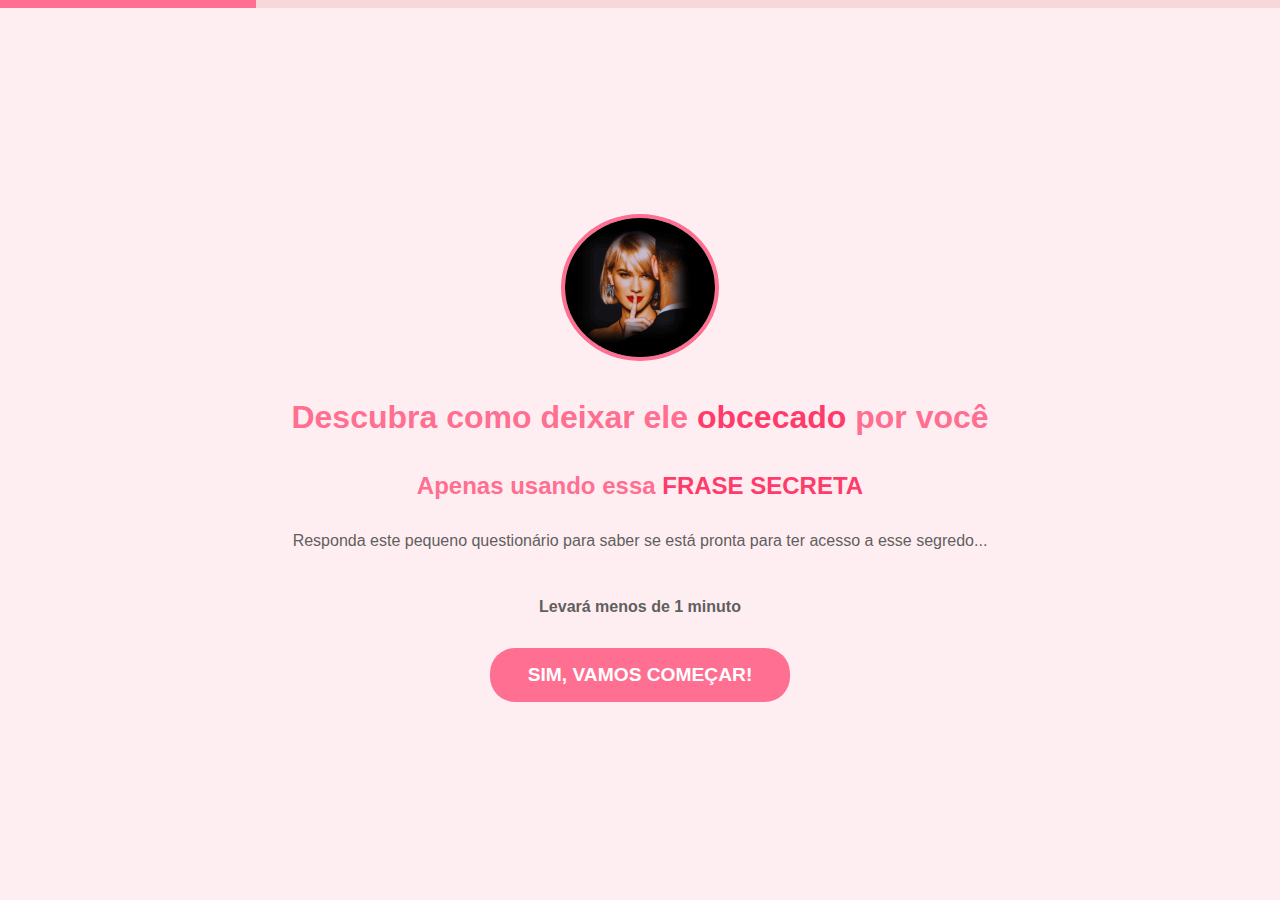
<file: quiz1.html>
<!DOCTYPE html>
<html lang="pt-br">
<head>
    <meta charset="UTF-8">
    <meta name="viewport" content="width=device-width, initial-scale=1.0">
    <title>Manual da Obsessão</title>
    <style>
        body {
            margin: 0;
            font-family: Arial, sans-serif;
            background-color: #ffeef1; /* Fundo em tom rosa claro */
            color: #5f5f5f; /* Texto em tom cinza suave */
            display: flex;
            flex-direction: column;
            align-items: center;
            justify-content: center;
            text-align: center;
            min-height: 100vh;
        }

        .progress-bar-container {
            position: absolute;
            top: 0;
            left: 0;
            width: 100%;
            height: 8px;
            background-color: #f8d7da; /* Fundo progress bar em tom rosa suave */
        }

        .progress-bar {
            height: 100%;
            width: 20%; /* Início com 20% (primeiro quiz) */
            background-color: #ff6f91; /* Rosa mais vibrante para a barra de progresso */
            transition: width 0.3s;
        }

        h1 {
            font-size: 2rem;
            font-weight: bold;
            color: #ff6f91; /* Rosa vibrante */
            margin-bottom: 1rem;
            line-height: 1.2;
        }

        h1 span {
            color: #ff3b6c; /* Tom mais escuro de rosa */
        }

        h2 {
            font-size: 1.5rem;
            font-weight: bold;
            color: #ff6f91; /* Rosa vibrante */
            margin-bottom: 1rem;
        }

        p {
            font-size: 1rem;
            margin-bottom: 2rem;
            color: #5f5f5f; /* Cinza suave */
        }

        .cta-button {
            background-color: #ff6f91; /* Rosa vibrante */
            color: #fff; /* Texto branco */
            border: none;
            padding: 1rem 2rem;
            font-size: 1.2rem;
            font-weight: bold;
            border-radius: 25px;
            cursor: pointer;
            transition: background-color 0.3s, transform 0.2s;
            max-width: 300px;
            width: 80%;
        }

        .cta-button:hover {
            background-color: #ff3b6c; /* Tom mais escuro de rosa no hover */
            transform: scale(1.05);
        }

        img {
            width: 150px;
            height: auto;
            margin: 1rem;
            border-radius: 50%;
            border: 4px solid #ff6f91; /* Borda rosa ao redor da imagem */
        }

        /* Responsividade para telas menores */
        @media (max-width: 768px) {
            h1 {
                font-size: 1.5rem;
                margin-bottom: 1rem;
            }

            h2 {
                font-size: 1.2rem;
                margin-bottom: 1rem;
            }

            p {
                font-size: 1rem;
                margin-bottom: 1.5rem;
            }

            .cta-button {
                font-size: 1rem;
                padding: 1rem;
            }

            img {
                width: 120px;
                margin: 1rem 0;
            }
        }

        /* Responsividade para telas muito pequenas, como celulares pequenos */
        @media (max-width: 480px) {
            h1 {
                font-size: 1.2rem;
            }

            h2 {
                font-size: 1rem;
            }

            p {
                font-size: 0.9rem;
                margin-bottom: 1rem;
            }

            .cta-button {
                font-size: 1rem;
                padding: 1rem;
                width: 90%;
            }

            img {
                width: 100px;
            }
        }
    </style>
</head>
<body>
    <div class="progress-bar-container">
        <div class="progress-bar" id="progress-bar"></div>
    </div>
    <img src="src/img/gina3x4.png" alt="Imagem de mulher">
    <h1>Descubra como deixar ele <span>obcecado</span> por você</h1>
    <h2>Apenas usando essa <span style="color: #ff3b6c;">FRASE SECRETA</span></h2>
    <p>Responda este pequeno questionário para saber se está pronta para ter acesso a esse segredo...</p>
    <p><strong>Levará menos de 1 minuto</strong></p>
    <button class="cta-button" onclick="nextQuiz()">SIM, VAMOS COMEÇAR!</button>

    <script>
        // Impede que o usuário volte para a página anterior
        if (window.history && window.history.pushState) {
            window.history.pushState(null, null, window.location.href);
            window.onpopstate = function () {
                window.history.pushState(null, null, window.location.href);
            };
        }

        let currentQuiz = 1; // Quiz atual
        const totalQuizzes = 5; // Total de quizzes
        const progressBar = document.getElementById("progress-bar");

        function nextQuiz() {
            if (currentQuiz < totalQuizzes) {
                currentQuiz++;
                const progress = (currentQuiz / totalQuizzes) * 100;
                progressBar.style.width = progress + "%";
                // Redireciona para o próximo quiz
                window.location.href = 'quiz2.html';
            } else {
                alert("Você completou o quiz!");
            }
        }
    </script>
</body>
</html>
</file>
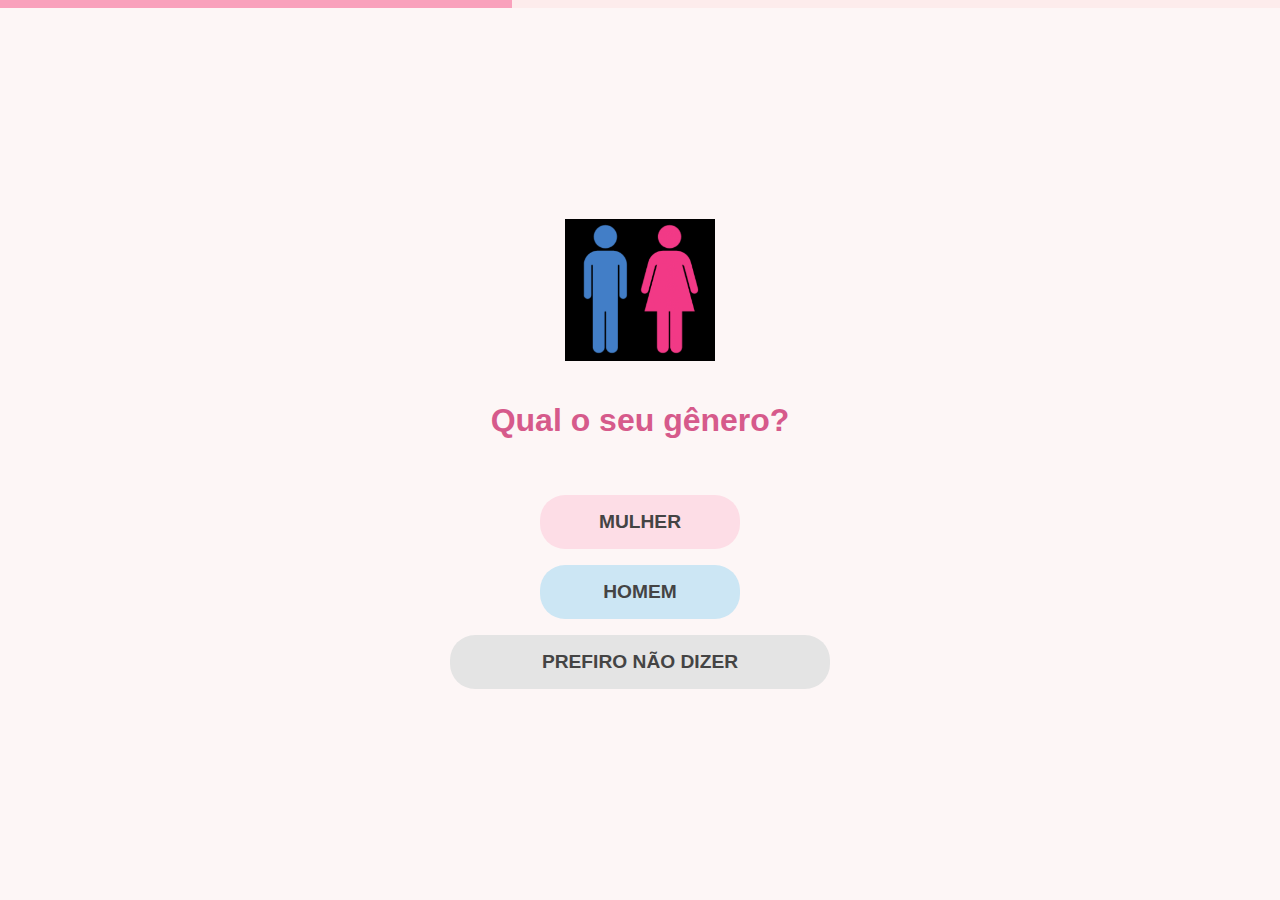
<file: quiz2.html>
<!DOCTYPE html>
<html lang="pt-br">
<head>
    <meta charset="UTF-8">
    <meta name="viewport" content="width=device-width, initial-scale=1.0">
    <title>Quiz de Gênero</title>
    <style>
        body {
            margin: 0;
            font-family: Arial, sans-serif;
            background-color: #fdf6f6; /* Fundo claro com tom rosado */
            color: #444; /* Texto em cinza suave */
            display: flex;
            flex-direction: column;
            align-items: center;
            justify-content: center;
            height: 100vh;
            text-align: center;
        }

        .progress-bar-container {
            position: absolute;
            top: 0;
            left: 0;
            width: 100%;
            height: 8px;
            background-color: #fdecec; /* Fundo da barra em rosa suave */
        }

        .progress-bar {
            height: 100%;
            width: 40%; /* Representa 2 de 5 quizzes */
            background-color: #f9a1bc; /* Barra de progresso em tom pastel rosado */
            transition: width 0.3s;
        }

        h1 {
            font-size: 2rem;
            font-weight: bold;
            color: #d65a8b; /* Rosa escuro */
            margin-bottom: 1.5rem;
        }

        img {
            width: 150px;
            height: auto;
            margin: 1rem;
        }

        .quiz-container {
            margin-top: 1.5rem;
            display: flex;
            flex-direction: column;
            align-items: center;
        }

        .quiz-container button {
            background-color: #f9c2d6; /* Botões em rosa claro */
            color: #444; /* Texto em cinza suave */
            border: none;
            padding: 1rem 2rem;
            font-size: 1.2rem;
            font-weight: bold;
            border-radius: 25px; /* Bordas arredondadas */
            cursor: pointer;
            transition: background-color 0.3s, transform 0.2s;
            margin: 0.5rem 0;
            width: 200px;
        }

        .quiz-container button:hover {
            background-color: #f7a1c0; /* Tom mais forte no hover */
            transform: scale(1.05); /* Efeito de zoom */
        }

        .quiz-container button:nth-child(1) {
            background-color: #fddde6; /* Botão MULHER em rosa pálido */
        }

        .quiz-container button:nth-child(2) {
            background-color: #cce6f4; /* Botão HOMEM em azul pálido */
        }

        .quiz-container button:nth-child(3) {
            background-color: #e4e4e4; /* Botão PREFIRO NÃO DIZER em cinza claro */
        }

        .quiz-container button:nth-child(1):hover {
            background-color: #f9a1bc;
        }

        .quiz-container button:nth-child(2):hover {
            background-color: #90cfea;
        }

        .quiz-container button:nth-child(3):hover {
            background-color: #d0d0d0;
        }
    </style>
</head>
<body>
    <div class="progress-bar-container">
        <div class="progress-bar" id="progress-bar"></div>
    </div>
    <div>
        <img src="src/img/genero.png" alt="Gênero Masculino">
    </div>
    <h1>Qual o seu gênero?</h1>
    <div class="quiz-container">
        <button onclick="nextQuiz()">MULHER</button>
        <button onclick="nextQuiz()">HOMEM</button>
        <button style="width: 380px;" onclick="nextQuiz()">PREFIRO NÃO DIZER</button>
    </div>

    <script>
        let currentQuiz = 2; // Quiz atual
        const totalQuizzes = 5; // Total de quizzes
        const progressBar = document.getElementById("progress-bar");

        function nextQuiz() {
            if (currentQuiz < totalQuizzes) {
                currentQuiz++;
                const progress = (currentQuiz / totalQuizzes) * 100;
                progressBar.style.width = progress + "%";
                // Redireciona para o próximo quiz
                window.location.href = 'quiz3.html';
            } else {
                alert("Você completou o quiz!");
            }
        }
    </script>
</body>
</html>
</file>
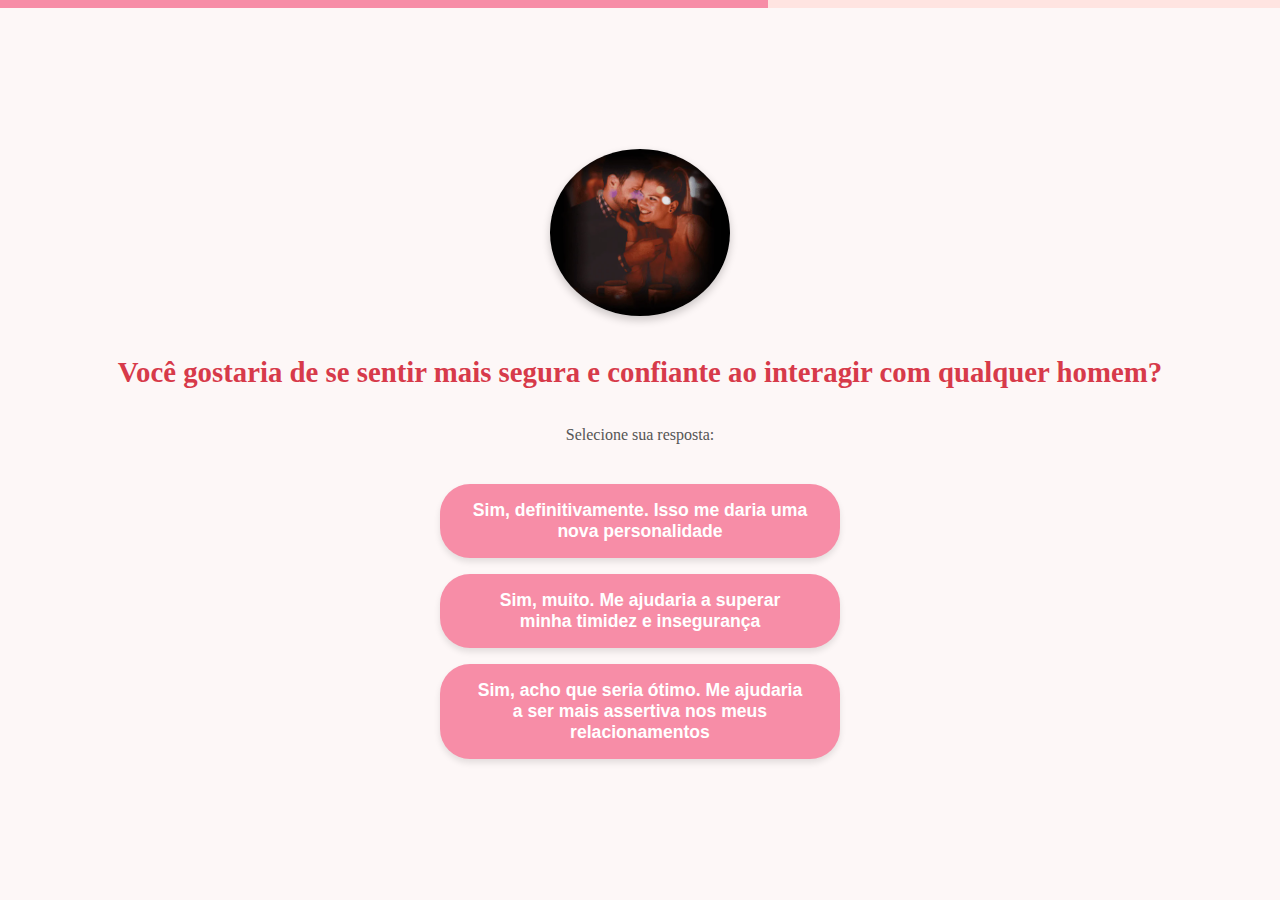
<file: quiz3.html>
<!DOCTYPE html>
<html lang="pt-br">
<head>
    <meta charset="UTF-8">
    <meta name="viewport" content="width=device-width, initial-scale=1.0">
    <title>Manual da Obsessão - Quiz 3</title>
    <style>
        body {
            margin: 0;
            font-family: 'Georgia', serif;
            background-color: #fdf7f7;
            color: #333;
            display: flex;
            flex-direction: column;
            align-items: center;
            justify-content: center;
            height: 100vh;
            text-align: center;
        }

        .progress-bar-container {
            position: absolute;
            top: 0;
            left: 0;
            width: 100%;
            height: 8px;
            background-color: #ffe4e1;
        }

        .progress-bar {
            height: 100%;
            width: 60%;
            background-color: #f78da7;
            transition: width 0.3s ease;
        }

        h1 {
            font-size: 1.8rem;
            font-weight: bold;
            color: #d73a4a;
            margin-bottom: 1rem;
            line-height: 1.5;
        }

        p {
            font-size: 1rem;
            margin-bottom: 2rem;
            color: #555;
        }

        .cta-button {
            background-color: #f78da7;
            color: #fff;
            border: none;
            padding: 1rem 2rem;
            font-size: 1.1rem;
            font-weight: bold;
            border-radius: 30px;
            cursor: pointer;
            transition: background-color 0.3s ease, transform 0.2s ease;
            margin: 0.5rem;
            width: 80%;
            max-width: 400px;
            box-shadow: 0px 4px 6px rgba(0, 0, 0, 0.1);
        }

        .cta-button:hover {
            background-color: #d73a4a;
            transform: scale(1.05);
        }

        img {
            width: 180px;
            height: auto;
            margin: 1rem;
            border-radius: 50%;
            box-shadow: 0px 4px 8px rgba(0, 0, 0, 0.2);
        }

        /* Responsividade para telas menores */
        @media (max-width: 768px) {
            h1 {
                font-size: 1.5rem;
            }

            p {
                font-size: 0.9rem;
                margin-bottom: 1.5rem;
            }

            .cta-button {
                font-size: 1rem;
                padding: 1rem;
                width: 90%;
            }

            img {
                width: 140px;
            }
        }

        @media (max-width: 480px) {
            h1 {
                font-size: 1.3rem;
            }

            p {
                font-size: 0.8rem;
            }

            .cta-button {
                font-size: 0.9rem;
                padding: 1rem;
                width: 90%;
            }

            img {
                width: 120px;
            }
        }
    </style>
</head>
<body>
    <script>
        // Impede que o usuário volte para a página anterior
        if (window.history && window.history.pushState) {
            window.history.pushState(null, null, window.location.href);
            window.onpopstate = function () {
                window.history.pushState(null, null, window.location.href);
            };
        }
    </script>
    <div class="progress-bar-container">
        <div class="progress-bar" id="progress-bar"></div>
    </div>
    <img src="src/img/homem e mulher conversando.png" alt="Mulher e Homem">
    <h1>Você gostaria de se sentir mais segura e confiante ao interagir com qualquer homem?</h1>
    <p>Selecione sua resposta:</p>
    <button class="cta-button" onclick="nextQuiz()">Sim, definitivamente. Isso me daria uma nova personalidade</button>
    <button class="cta-button" onclick="nextQuiz()">Sim, muito. Me ajudaria a superar minha timidez e insegurança</button>
    <button class="cta-button" onclick="nextQuiz()">Sim, acho que seria ótimo. Me ajudaria a ser mais assertiva nos meus relacionamentos</button>

    <script>
        let currentQuiz = 3; // Quiz atual
        const totalQuizzes = 5; // Total de quizzes
        const progressBar = document.getElementById("progress-bar");

        function nextQuiz() {
            if (currentQuiz < totalQuizzes) {
                currentQuiz++;
                const progress = (currentQuiz / totalQuizzes) * 100;
                progressBar.style.width = progress + "%";
                // Redireciona para o próximo quiz
                window.location.href = 'quiz4.html';
            } else {
                alert("Você completou o quiz!");
            }
        }
    </script>
</body>
</html>
</file>
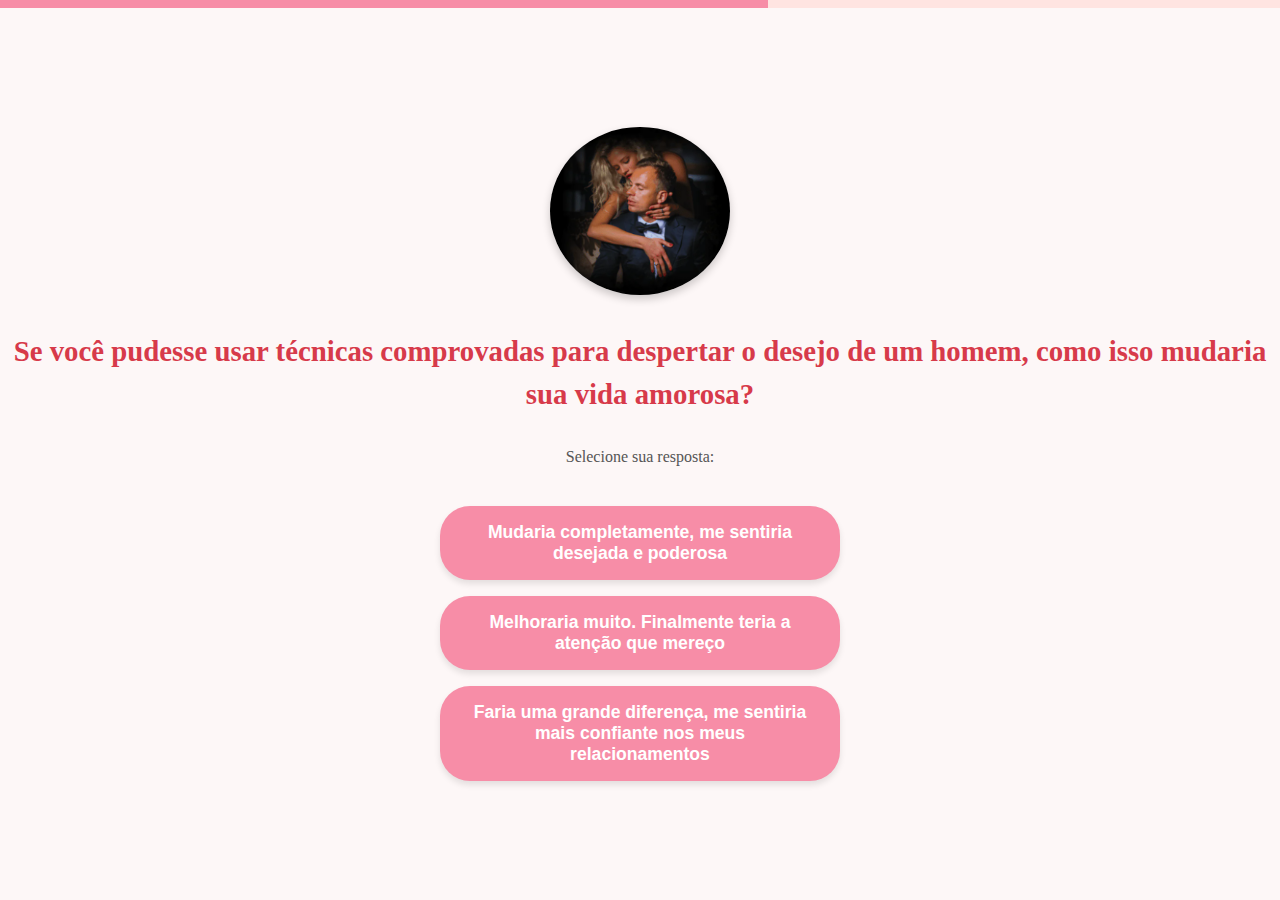
<file: quiz4.html>
<!DOCTYPE html>
<html lang="pt-br">
<head>
    <meta charset="UTF-8">
    <meta name="viewport" content="width=device-width, initial-scale=1.0">
    <title>Manual da Obsessão - Quiz 4</title>
    <style>
        body {
            margin: 0;
            font-family: 'Georgia', serif;
            background-color: #fdf7f7;
            color: #333;
            display: flex;
            flex-direction: column;
            align-items: center;
            justify-content: center;
            height: 100vh;
            text-align: center;
        }

        .progress-bar-container {
            position: absolute;
            top: 0;
            left: 0;
            width: 100%;
            height: 8px;
            background-color: #ffe4e1;
        }

        .progress-bar {
            height: 100%;
            width: 60%;
            background-color: #f78da7;
            transition: width 0.3s ease;
        }

        h1 {
            font-size: 1.8rem;
            font-weight: bold;
            color: #d73a4a;
            margin-bottom: 1rem;
            line-height: 1.5;
        }

        p {
            font-size: 1rem;
            margin-bottom: 2rem;
            color: #555;
        }

        .cta-button {
            background-color: #f78da7;
            color: #fff;
            border: none;
            padding: 1rem 2rem;
            font-size: 1.1rem;
            font-weight: bold;
            border-radius: 30px;
            cursor: pointer;
            transition: background-color 0.3s ease, transform 0.2s ease;
            margin: 0.5rem;
            width: 80%;
            max-width: 400px;
            box-shadow: 0px 4px 6px rgba(0, 0, 0, 0.1);
        }

        .cta-button:hover {
            background-color: #d73a4a;
            transform: scale(1.05);
        }

        img {
            width: 180px;
            height: auto;
            margin: 1rem;
            border-radius: 50%;
            box-shadow: 0px 4px 8px rgba(0, 0, 0, 0.2);
        }

        /* Responsividade para telas menores */
        @media (max-width: 768px) {
            h1 {
                font-size: 1.5rem;
            }

            p {
                font-size: 0.9rem;
                margin-bottom: 1.5rem;
            }

            .cta-button {
                font-size: 1rem;
                padding: 1rem;
                width: 90%;
            }

            img {
                width: 140px;
            }
        }

        @media (max-width: 480px) {
            h1 {
                font-size: 1.3rem;
            }

            p {
                font-size: 0.8rem;
            }

            .cta-button {
                font-size: 0.9rem;
                padding: 1rem;
                width: 90%;
            }

            img {
                width: 120px;
            }
        }
    </style>
</head>
<body>
    <script>
        // Impede que o usuário volte para a página anterior
        if (window.history && window.history.pushState) {
            window.history.pushState(null, null, window.location.href);
            window.onpopstate = function () {
                window.history.pushState(null, null, window.location.href);
            };
        }
    </script>
    <div class="progress-bar-container">
        <div class="progress-bar" id="progress-bar"></div>
    </div>
    <img src="src/img/mulher na canguta do homem.png" alt="Mulher com Homem">
    <h1>Se você pudesse usar técnicas comprovadas para despertar o desejo de um homem, como isso mudaria sua vida amorosa?</h1>
    <p>Selecione sua resposta:</p>
    <button class="cta-button" onclick="nextQuiz()">Mudaria completamente, me sentiria desejada e poderosa</button>
    <button class="cta-button" onclick="nextQuiz()">Melhoraria muito. Finalmente teria a atenção que mereço</button>
    <button class="cta-button" onclick="nextQuiz()">Faria uma grande diferença, me sentiria mais confiante nos meus relacionamentos</button>

    <script>
        let currentQuiz = 4; // Quiz atual
        const totalQuizzes = 5; // Total de quizzes
        const progressBar = document.getElementById("progress-bar");

        function nextQuiz() {
            if (currentQuiz < totalQuizzes) {
                currentQuiz++;
                const progress = (currentQuiz / totalQuizzes) * 100;
                progressBar.style.width = progress + "%";
                // Redireciona para o próximo quiz
                window.location.href = 'quiz5.html';
            } else {
                alert("Você completou o quiz!");
            }
        }
    </script>
</body>
</html>
</file>
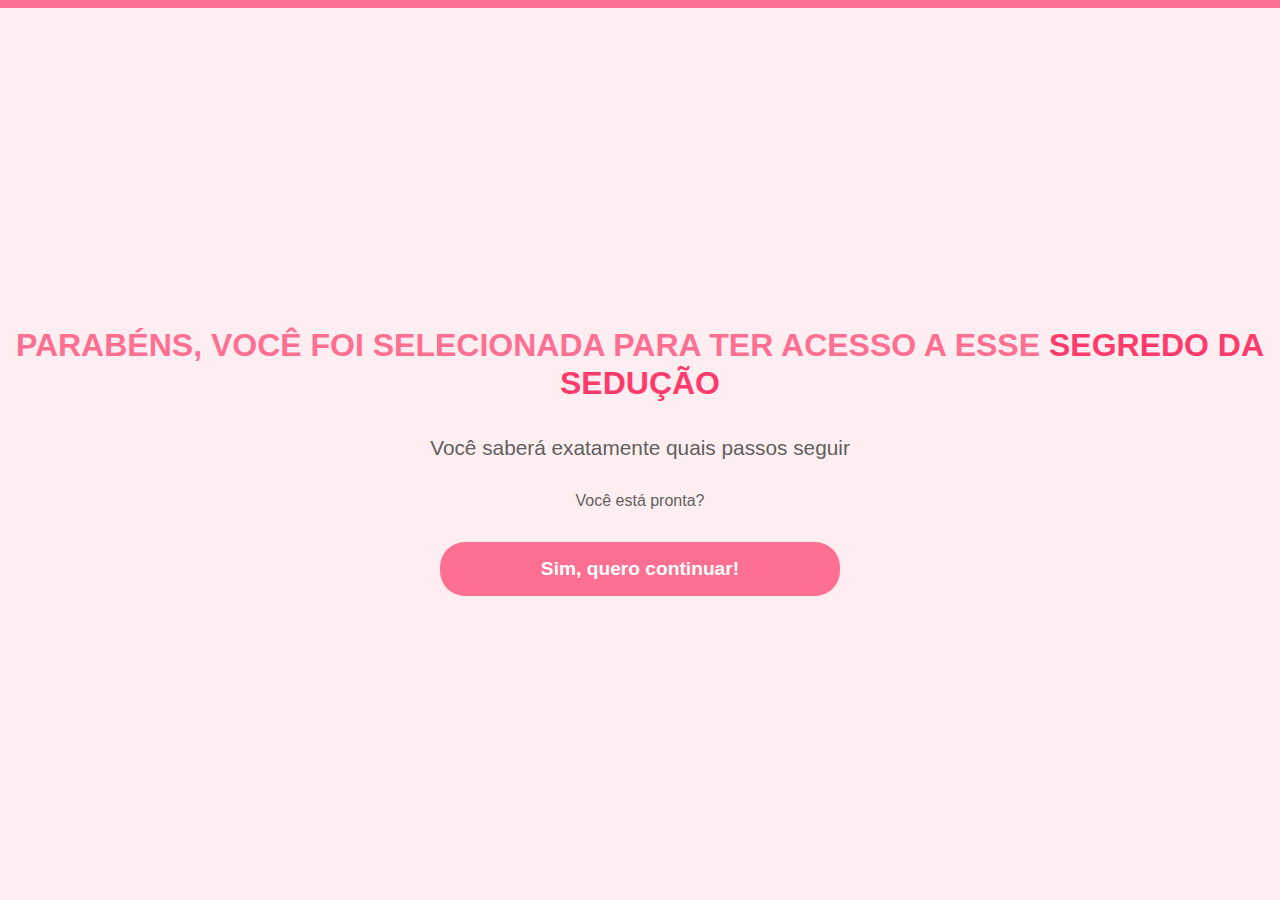
<file: quiz5.html>
<!DOCTYPE html>
<html lang="pt-br">
<head>
    <meta charset="UTF-8">
    <meta name="viewport" content="width=device-width, initial-scale=1.0">
    <title>Manual da Obsessão - Quiz 5</title>
    <style>
        body {
            margin: 0;
            font-family: Arial, sans-serif;
            background-color: #ffeef1; /* Fundo em tom rosa claro */
            color: #5f5f5f; /* Texto em tom cinza suave */
            display: flex;
            flex-direction: column;
            align-items: center;
            justify-content: center;
            text-align: center;
            min-height: 100vh;
        }

        /* Barra de progresso */
        .progress-bar-container {
            position: absolute;
            top: 0;
            left: 0;
            width: 100%;
            height: 8px;
            background-color: #f8d7da; /* Fundo progress bar em tom rosa suave */
        }

        .progress-bar {
            height: 100%;
            width: 80%; /* Atualiza para 80% no quinto quiz */
            background-color: #ff6f91; /* Rosa mais vibrante */
            transition: width 0.3s;
        }

        h1 {
            font-size: 2rem;
            font-weight: bold;
            color: #ff6f91; /* Rosa vibrante */
            margin-bottom: 1rem;
            line-height: 1.2;
        }

        h1 span {
            color: #ff3b6c; /* Tom mais escuro de rosa */
        }

        h2 {
            font-size: 1.3rem;
            font-weight: normal;
            color: #5f5f5f;
            margin-bottom: 1rem;
        }

        p {
            font-size: 1rem;
            margin-bottom: 2rem;
            color: #5f5f5f; /* Cinza suave */
        }

        .cta-button {
            background-color: #ff6f91; /* Rosa vibrante */
            color: white;
            border: none;
            padding: 1rem 2rem;
            font-size: 1.2rem;
            font-weight: bold;
            border-radius: 25px;
            cursor: pointer;
            transition: background-color 0.3s, transform 0.2s;
            width: 80%;
            max-width: 400px;
        }

        .cta-button:hover {
            background-color: #ff3b6c; /* Tom mais escuro de rosa ao passar o mouse */
            transform: scale(1.05);
        }

        /* Responsividade para telas menores */
        @media (max-width: 768px) {
            h1 {
                font-size: 1.7rem;
                margin-bottom: 1rem;
            }

            h2 {
                font-size: 1.2rem;
            }

            p {
                font-size: 1rem;
                margin-bottom: 1.5rem;
            }

            .cta-button {
                font-size: 1rem;
                padding: 1rem;
                width: 90%;
            }
        }

        /* Responsividade para telas muito pequenas, como celulares pequenos */
        @media (max-width: 480px) {
            h1 {
                font-size: 1.5rem;
            }

            h2 {
                font-size: 1rem;
            }

            p {
                font-size: 0.9rem;
                margin-bottom: 1rem;
            }

            .cta-button {
                font-size: 1rem;
                padding: 1rem;
                width: 90%;
            }
        }
    </style>
</head>
<body>
    <div class="progress-bar-container">
        <div class="progress-bar" id="progress-bar"></div>
    </div>
    <h1>PARABÉNS, VOCÊ FOI SELECIONADA PARA TER ACESSO A ESSE <span>SEGREDO DA SEDUÇÃO</span></h1>
    <h2>Você saberá exatamente quais passos seguir</h2>
    <p>Você está pronta?</p>
    <button class="cta-button" onclick="finishQuiz()">Sim, quero continuar!</button>

    <script>
        let currentQuiz = 5; // Quiz atual
        const totalQuizzes = 5; // Total de quizzes
        const progressBar = document.getElementById("progress-bar");

        // Atualiza a barra de progresso
        function updateProgressBar() {
            const progress = (currentQuiz / totalQuizzes) * 100;
            progressBar.style.width = progress + "%";
        }

        // Função que será chamada ao finalizar o quiz
        function finishQuiz() {
            // Redireciona para a página inicial
            window.location.href = 'index.html'; // Redirecionamento para index.html
        }

        // Atualiza a barra de progresso
        updateProgressBar();
    </script>
</body>
</html>
</file>
